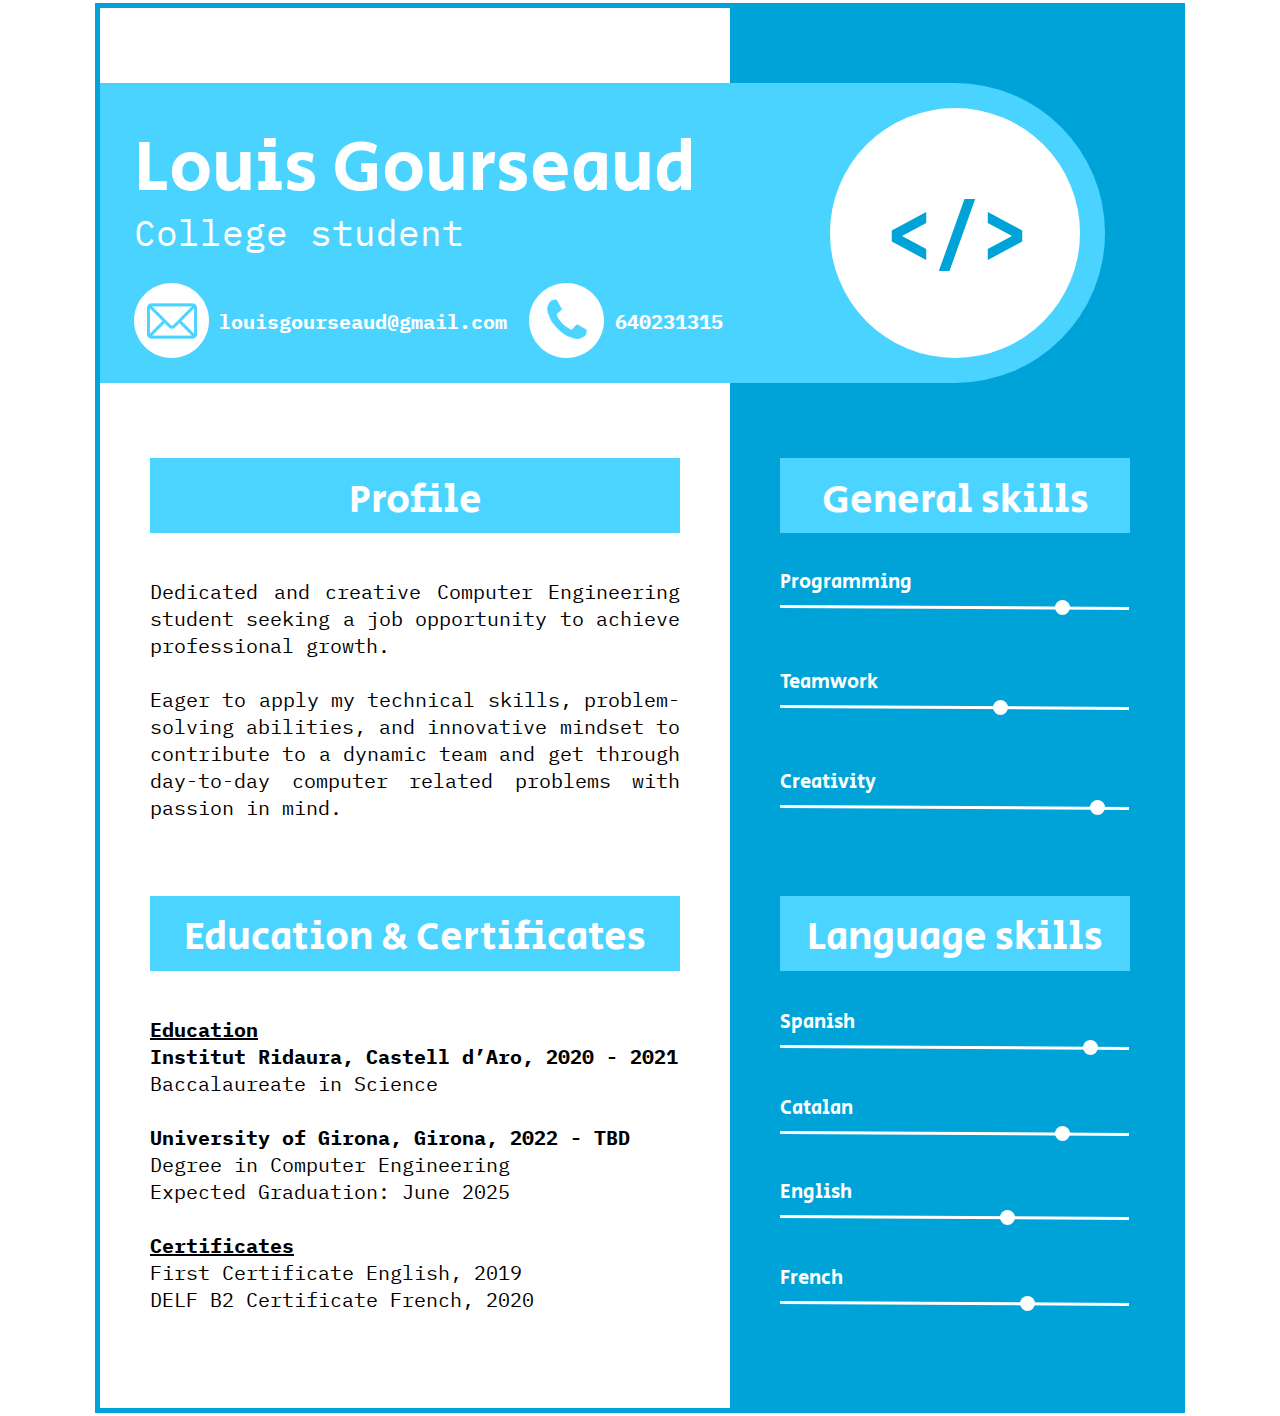
<file: MultimediaAndUserInterface/CV Project/index.html>
<!DOCTYPE html>
<html>
    <head>
        <link href="CVstyle.css" rel="stylesheet">
        <link href='https://fonts.googleapis.com/css?family=IBM Plex Mono' rel='stylesheet'>
        <link href='https://fonts.googleapis.com/css?family=Secular One' rel='stylesheet'>
    </head>
    <body>
        <div class="page">
            <div class="curriculum-vitae">
                <header class="header">
                    <div class="header-background"></div>
                    <div class="name">Louis Gourseaud</div>
                    <div class="ocupation">College student</div>
                    <div class="email-contact">
                        <div class="email">louisgourseaud@gmail.com</div>
                        <div class="logo-background"><img class="logo" src="img/mail.svg"/></div>
                    </div>
                    <div class="phone-contact">
                        <div class="number">640231315</div>
                        <div class="logo-background"><img class="logo" src="img/phone.svg"/></div>
                    </div>
                    <div class="profile-picture">
                        <div class="pfp-background-1">
                            <div class="pfp-background-2"></div>
                            <div class="pfp-picture">&lt;/&gt;</div>
                        </div>
                    </div>
                </header>
                <div class="main-info">
                    <div class="profile">
                        <div class="title-background-1"></div>
                        <div class="profile-title">Profile</div>
                        <p class="profile-info">
                            Dedicated and creative Computer Engineering student seeking a job opportunity to achieve professional
                            growth.<br/><br/>
                            Eager to apply my technical skills, problem-solving abilities, and innovative mindset
                            to contribute to a dynamic team and get through day-to-day computer related problems with passion in
                            mind.
                        </p>
                    </div>
                    <div class="education">
                        <div class="title-background-1"></div>
                        <div class="education-title">Education &amp; Certificates</div>
                        <p class="education-info">
                            <b><u>Education</u><br/>
                            Institut Ridaura, Castell d’Aro, 2020 - 2021</b><br/>
                            Baccalaureate in Science<br/><br/>
                            <b>University of Girona, Girona, 2022 - TBD</b><br/>
                            Degree in Computer Engineering<br/>
                            Expected Graduation: June 2025<br/><br/>
                            <b><u>Certificates</u></b><br/>
                            First Certificate English, 2019<br/>
                            DELF B2 Certificate French, 2020
                        </p>
                    </div>
                </div>
                <div class="side-info">
                    <div class="general-skills">
                        <div class="title-background-2">
                            <div class="general-title">General skills</div>
                        </div>
                        <div class="programming">
                            <div class="text">Programming</div>
                            <div class="level-1"></div>
                            <img class="line" src="img/line.svg"/>
                        </div>
                        <div class="teamwork">
                            <div class="text">Teamwork</div>
                            <div class="level-2"></div>
                            <img class="line" src="img/line.svg"/>
                        </div>
                        <div class="creativity">
                            <div class="text">Creativity</div>
                            <div class="level-3"></div>
                            <img class="line" src="img/line.svg"/>
                        </div>
                    </div>
                    <div class="language-skills">
                        <div class="title-background-2">
                            <div class="language-title">Language skills</div>
                        </div>
                        <div class="spanish">
                            <div class="text">Spanish</div>
                            <div class="level-4"></div>
                            <img class="line" src="img/line.svg" />
                        </div>
                        <div class="catalan">
                            <div class="text">Catalan</div>
                            <div class="level-5"></div>
                            <img class="line" src="img/line.svg" />
                        </div>
                        <div class="english">
                            <div class="text">English</div>
                            <div class="level-6"></div>
                            <img class="line" src="img/line.svg" />
                        </div>
                        <div class="french">
                            <div class="text">French</div>
                            <div class="level-7"></div>
                            <img class="line" src="img/line.svg" />
                        </div>
                    </div>
                </div>
            </div>
        </div>
    </body>
</html>
</file>
<file: MultimediaAndUserInterface/CV Project/CVstyle.css>
.page {
  background-color: #ffffff;
  display: flex;
  flex-direction: row;
  justify-content: center;
  width: 100%;
}

.page .curriculum-vitae {
  position: relative;
  background-color: #ffffff;
  overflow: hidden;
  width: 1080px;
  height: 1400px;
  outline-style: solid;
  outline-color: #00A3D7;
  outline-width: 5px;
}

.page .header {
  position: absolute;
  width: 1009px;
  height: 300px;
  top: 75px;
  background-color: transparent;
  z-index: 1;
}

.page .header-background {
  position: absolute;
  width: 855px;
  height: 300px;
  background-color: #4bd3ff;
}

.page .name {
  position: absolute;
  top: 33px;
  left: 34px;
  font-family: "Secular One", Helvetica;
  font-weight: 400;
  color: #ffffff;
  font-size: 72px;
}

.page .ocupation {
  position: absolute;
  top: 126px;
  left: 34px;
  font-family: "IBM Plex Mono", Helvetica;
  font-weight: 400;
  color: #ffffff;
  font-size: 36px;
}

.page .logo-background {
  position: absolute;
  width: 75px;
  height: 75px;
  background-image: url(./img/circleBackground.svg);
  background-size: 100% 100%;
}

.page .logo {
  position: absolute;
  width: 50px;
  height: 50px;
  top: 13px;
  left: 13px;
  object-fit: cover;
}

.page .email-contact {
  position: absolute;
  width: 375px;
  height: 75px;
  top: 200px;
  left: 34px;
}

.page .email {
  position: absolute;
  top: 25px;
  left: 85px;
  font-family: "IBM Plex Mono", Helvetica;
  font-weight: 700;
  color: #ffffff;
  font-size: 20px;
  background: transparent;
  border: none;
}

.page .phone-contact {
  position: absolute;
  width: 196px;
  height: 75px;
  top: 200px;
  left: 429px;
}

.page .number {
  position: absolute;
  top: 25px;
  left: 86px;
  font-family: "IBM Plex Mono", Helvetica;
  font-weight: 700;
  color: #ffffff;
  font-size: 20px;
}

.page .profile-picture {
  width: 302px;
  height: 300px;
  left: 705px;
  position: absolute;
}

.page .pfp-background-1 {
  position: relative;
  width: 300px;
  height: 300px;
  background-color: #4bd3ff;
  border-radius: 150px;
}

.page .pfp-background-2 {
  position: absolute;
  width: 250px;
  height: 250px;
  top: 25px;
  left: 25px;
  background-color: #ffffff;
  border-radius: 125px;
}

.page .pfp-picture {
  position: absolute;
  top: 95px;
  left: 80px;
  font-family: "IBM Plex Mono", Helvetica;
  font-weight: 700;
  color: #00a3d7;
  font-size: 80px;
}

.page .main-info {
  position: absolute;
  width: 530px;
  height: 863px;
  top: 450px;
  left: 50px;
}

.page .title-background-1 {
  position: absolute;
  width: 530px;
  height: 75px;
  background-color: #4bd4ff;
}

.page .profile {
  position: absolute;
  width: 534px;
  height: 359px;
}

.page .profile-title {
  position: absolute;
  width: 300px;
  top: 13px;
  left: 115px;
  font-family: "Secular One", Helvetica;
  font-weight: 400;
  color: #ffffff;
  font-size: 40px;
  text-align: center;
}

.page .profile-info {
  font-family: "IBM Plex Mono", Helvetica;
  position: absolute;
  width: 530px;
  top: 100px;
  font-weight: 400;
  color: #000000;
  font-size: 20px;
  text-align: justify;
}

.page .education {
  position: absolute;
  width: 534px;
  height: 425px;
  top: 438px;
}

.page .education-title {
  position: absolute;
  width: 500px;
  top: 12px;
  left: 15px;
  font-family: "Secular One", Helvetica;
  font-weight: 400;
  color: #ffffff;
  font-size: 40px;
  text-align: center;
}

.page .education-info {
  font-family: "IBM Plex Mono", Helvetica;
  position: absolute;
  width: 530px;
  top: 100px;
  font-weight: 400;
  color: #000000;
  font-size: 20px;
}

.page .side-info {
  position: absolute;
  width: 450px;
  height: 1400px;
  left: 630px;
  background-color: #00A3D7;
  background-size: 100% 100%;
}

.page .general-skills {
  position: absolute;
  width: 350px;
  height: 357px;
  top: 450px;
  left: 50px;
}

.page .title-background-2 {
  position: relative;
  width: 350px;
  height: 75px;
  background-color: #4bd4ff;
}

.page .general-title {
  position: absolute;
  width: 300px;
  top: 13px;
  left: 25px;
  font-family: "Secular One", Helvetica;
  font-weight: 400;
  color: #ffffff;
  font-size: 40px;
  text-align: center;
}

.page .text {
  font-size: 20px;
  position: absolute;
  font-family: "Secular One", Helvetica;
  font-weight: 400;
  color: #ffffff;
}

.page .line {
  top: 37px;
  position: absolute;
  width: 350px;
  height: 5px;
}

.page .programming {
  position: absolute;
  width: 352px;
  height: 48px;
  top: 110px;
}

.page .level-1 {
  left: 275px;
  background-color: #ffffff;
  border-radius: 7.5px;
  position: absolute;
  width: 15px;
  height: 15px;
  top: 32px;
}

.page .teamwork {
  position: absolute;
  width: 352px;
  height: 47px;
  top: 210px;
}

.page .level-2 {
  left: 213px;
  background-color: #ffffff;
  border-radius: 7.5px;
  position: absolute;
  width: 15px;
  height: 15px;
  top: 32px;
}

.page .creativity {
  position: absolute;
  width: 352px;
  height: 47px;
  top: 310px;
}

.page .level-3 {
  left: 310px;
  background-color: #ffffff;
  border-radius: 7.5px;
  position: absolute;
  width: 15px;
  height: 15px;
  top: 32px;
}

.page .language-title {
  width: 300px;
  top: 12px;
  left: 25px;
  font-size: 40px;
  text-align: center;
  position: absolute;
  font-family: "Secular One", Helvetica;
  font-weight: 400;
  color: #ffffff;
}

.page .language-skills {
  position: absolute;
  width: 350px;
  height: 414px;
  top: 888px;
  left: 50px;
}

.page .spanish {
  position: absolute;
  width: 352px;
  height: 49px;
  top: 112px;
}

.page .level-4 {
  left: 303px;
  background-color: #ffffff;
  border-radius: 7.5px;
  position: absolute;
  width: 15px;
  height: 15px;
  top: 32px;
}

.page .catalan {
  position: absolute;
  width: 352px;
  height: 48px;
  top: 198px;
}

.page .level-5 {
  left: 275px;
  background-color: #ffffff;
  border-radius: 7.5px;
  position: absolute;
  width: 15px;
  height: 15px;
  top: 32px;
}

.page .english {
  position: absolute;
  width: 352px;
  height: 48px;
  top: 282px;
}

.page .level-6 {
  left: 220px;
  background-color: #ffffff;
  border-radius: 7.5px;
  position: absolute;
  width: 15px;
  height: 15px;
  top: 32px;
}

.page .french {
  position: absolute;
  width: 352px;
  height: 47px;
  top: 368px;
}

.page .level-7 {
  left: 240px;
  background-color: #ffffff;
  border-radius: 7.5px;
  position: absolute;
  width: 15px;
  height: 15px;
  top: 32px;
}
</file>
